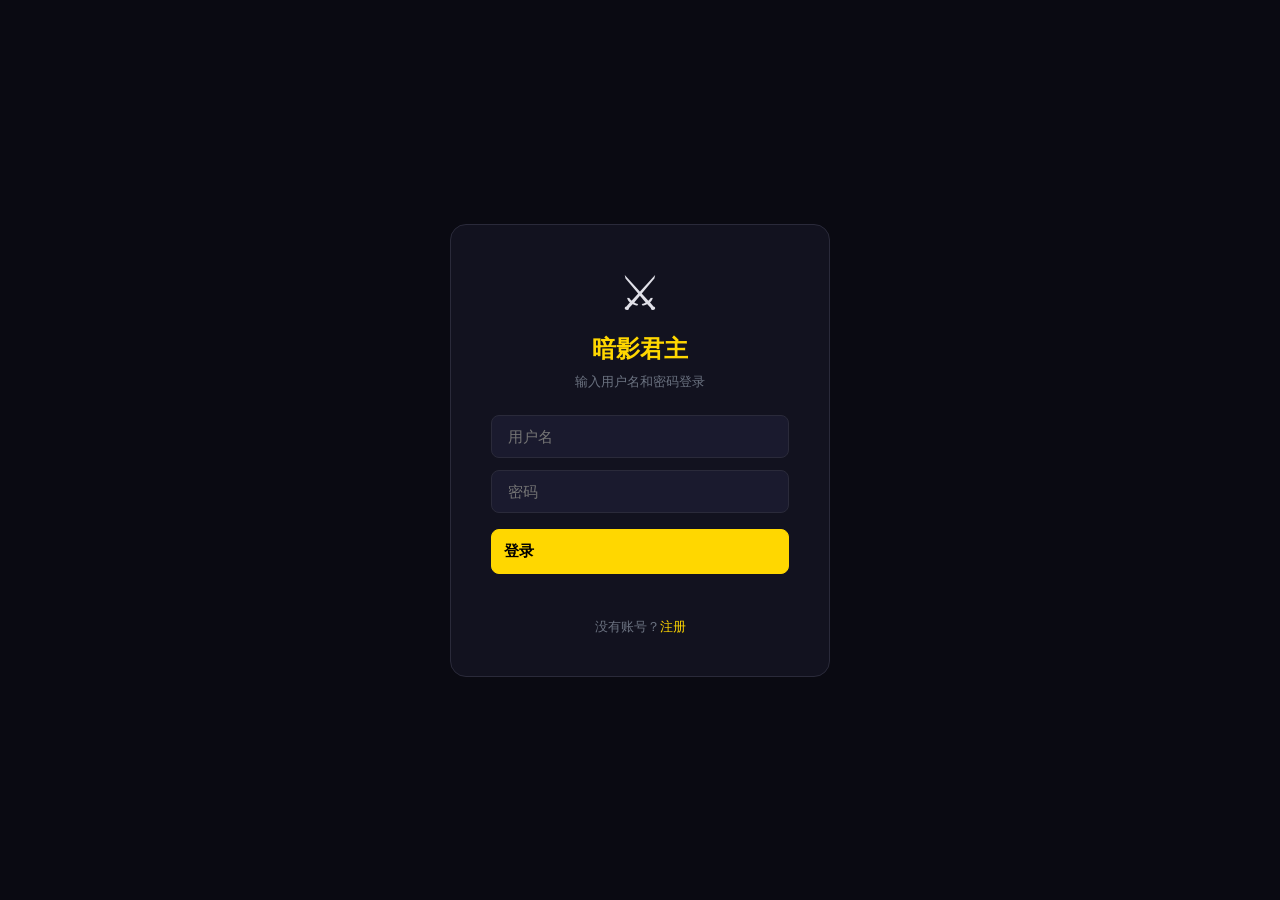
<file: shadow-cli/www/index.html>
<!DOCTYPE html>
<html lang="zh-CN">
<head>
<meta charset="UTF-8">
<meta name="viewport" content="width=device-width, initial-scale=1.0">
<title>Shadow CLI - 暗影君主</title>
<link rel="stylesheet" href="css/base.css?v=1778343276">
<link rel="stylesheet" href="css/layout.css?v=1778343276">
<link rel="stylesheet" href="css/components.css?v=1778343276">
<link rel="stylesheet" href="css/tabs.css?v=1778343276">
</head>
<body>
<!-- Auth overlay (shown when not logged in) -->
<div id="auth-overlay">
  <div class="auth-box" id="auth-login">
    <div class="auth-icon">⚔️</div>
    <h2>暗影君主</h2>
    <p>输入用户名和密码登录</p>
    <input type="text" id="login-user" placeholder="用户名" autocomplete="username">
    <input type="password" id="login-pass" placeholder="密码" autocomplete="current-password">
    <button class="btn btn-primary" onclick="doLogin()">登录</button>
    <div class="auth-error" id="login-error"></div>
    <div class="switch">没有账号？<a onclick="showRegister()">注册</a></div>
  </div>
  <div class="auth-box" id="auth-register" style="display:none">
    <div class="auth-icon">⚔️</div>
    <h2>注册账号</h2>
    <p>创建新角色开始冒险</p>
    <input type="text" id="reg-user" placeholder="用户名">
    <input type="text" id="reg-name" placeholder="显示名称 (可选)">
    <input type="password" id="reg-pass" placeholder="密码 (至少4位)">
    <input type="password" id="reg-pass2" placeholder="确认密码">
    <button class="btn btn-primary" onclick="doRegister()">创建角色</button>
    <div class="auth-error" id="reg-error"></div>
    <div class="switch">已有账号？<a onclick="showLogin()">登录</a></div>
  </div>
</div>

<!-- Onboarding overlay (shown after registration) -->
<div id="onboard-overlay">
  <div class="onboard-box">
    <div class="onboard-steps">
      <div class="onboard-step active" id="os-1"></div>
      <div class="onboard-step" id="os-2"></div>
      <div class="onboard-step" id="os-3"></div>
    </div>

    <!-- Step 1: Choose presets or custom -->
    <div id="ob-step1">
      <div class="auth-icon" style="font-size:48px;margin-bottom:12px">⚔️</div>
      <h2>选择你的技能</h2>
      <p>选择预设套餐，或自定义你想提升的技能</p>
      <div class="preset-grid" id="preset-grid"></div>
      <div class="onboard-divider">或者自定义</div>
      <div class="onboard-input-row">
        <input type="text" id="ob-skill-input" placeholder="输入你想提升的技能，如：背英语单词、跑步...">
        <button class="btn btn-primary" onclick="obAddSkill()">添加</button>
      </div>
      <div class="skill-tags" id="ob-skill-tags"></div>
    </div>

    <!-- Step 2: Review & edit configs -->
    <div id="ob-step2" style="display:none">
      <h2>确认配置</h2>
      <p>检查并修改你的技能参数</p>
      <div id="ob-config-loading" class="onboard-loading">⏳ 正在生成技能配置...</div>
      <div class="config-list" id="ob-config-list"></div>
    </div>

    <!-- Step 3: Complete -->
    <div id="ob-step3" style="display:none">
      <div class="auth-icon" style="font-size:48px;margin-bottom:12px">🎉</div>
      <h2>配置完成！</h2>
      <p id="ob-complete-msg"></p>
      <button class="btn btn-primary" onclick="obFinish()" style="width:200px;margin:16px auto">开始冒险</button>
    </div>

    <div class="onboard-footer">
      <button class="btn btn-secondary" id="ob-prev" onclick="obPrev()" style="display:none">上一步</button>
      <button class="btn btn-primary" id="ob-next" onclick="obNext()">下一步</button>
      <button class="btn btn-sm text-dim" onclick="obSkip()" style="margin-left:auto">稍后再配置 ✕</button>
    </div>
  </div>
</div>

<div class="app">
  <!-- Header -->
  <div class="header">
    <div class="logo">Shadow CLI <span id="header-ver"></span></div>
    <div class="right">
      <span id="header-user" class="text-dim" style="font-size:12px"></span>
      <span class="gold-icon">金币: <b id="header-gold">0</b></span>
      <span>宝石: <b id="header-gems">0</b></span>
      <span>连击: <b id="header-streak">0</b>天</span>
      <button class="btn btn-sm btn-danger" onclick="doLogout()">退出</button>
    </div>
  </div>

  <!-- Sidebar -->
  <div class="sidebar">
    <div class="logo">⚔️ 暗影君主</div>
    <nav id="nav">
      <a class="active" data-tab="dashboard"><span class="icon">🏠</span> 仪表盘</a>
      <a data-tab="tasks"><span class="icon">📋</span> 每日任务</a>
      <a data-tab="actions"><span class="icon">⚡</span> 快捷操作</a>
      <a data-tab="achievements"><span class="icon">🏆</span> 成就</a>
      <a data-tab="shop"><span class="icon">🏪</span> 商店</a>
      <a data-tab="army"><span class="icon">⚔️</span> 士兵</a>
      <a data-tab="dungeons"><span class="icon">🏰</span> 副本</a>
      <a data-tab="bosses"><span class="icon">💀</span> Boss</a>
      <a data-tab="integrations"><span class="icon">🔗</span> 集成</a>
      <a data-tab="guild"><span class="icon">🏰</span> 公会</a>
      <a data-tab="analytics"><span class="icon">📊</span> 数据洞察</a>
      <a data-tab="manual"><span class="icon">📜</span> 手册</a>
    </nav>
  </div>

  <!-- Main content -->
  <div class="main">

    <!-- Dashboard -->
    <div class="tab-content active" id="tab-dashboard">
      <div class="section-title"><span class="emoji">⚔️</span> 角色状态</div>
      <!-- Core Loop Visualizer -->
      <div class="core-loop" id="core-loop"></div>
      <div class="grid-4" id="dash-stats"></div>
      <div class="card mt-16" id="dash-bars"></div>
      <div class="grid-2 mt-16" id="dash-stats-row"></div>
    </div>

    <!-- Tasks -->
    <div class="tab-content" id="tab-tasks">
      <div class="section-title"><span class="emoji">📋</span> 每日任务 <span id="task-date" class="text-dim" style="font-size:14px;margin-left:12px"></span></div>
      <div class="card" id="task-list"></div>
      <div class="btn-group" id="task-actions"></div>
    </div>

    <!-- Actions -->
    <div class="tab-content" id="tab-actions">
      <div class="section-title"><span class="emoji">⚡</span> 快捷操作</div>

      <!-- Dynamic Skill Quick Action Buttons -->
      <div id="skill-quick-grid" class="skill-grid"></div>

      <!-- Record Input Panel (shown after clicking a skill button) -->
      <div class="record-panel" id="record-panel">
        <div class="rp-header">
          <span class="rp-icon" id="rp-icon">🎸</span>
          <div>
            <div class="rp-name" id="rp-name">吉他</div>
            <div class="rp-unit" id="rp-unit">单位: 分钟</div>
            <div class="rp-exp-info" id="rp-exp-info">每次 +2 EXP | 每日上限 120 EXP</div>
          </div>
        </div>
        <div class="rp-input-row">
          <input type="number" id="rp-qty" value="30" min="1" placeholder="数量">
          <span class="unit-label" id="rp-unit-label">分钟</span>
          <button class="btn btn-primary" onclick="doRecordFromPanel()">记录</button>
          <button class="btn" onclick="closeRecordPanel()">取消</button>
        </div>
        <div class="rp-quick-btns">
          <button class="btn" onclick="setRpQty(1)">+1</button>
          <button class="btn" onclick="setRpQty(5)">+5</button>
          <button class="btn" onclick="setRpQty(10)">+10</button>
          <button class="btn" onclick="setRpQty(30)">+30</button>
          <button class="btn" onclick="setRpQty(60)">+60</button>
        </div>
        <div class="rp-result" id="rp-result"></div>
      </div>

      <!-- Fallback: no skills configured -->
      <div id="empty-skills-msg" style="display:none">
        <div class="empty-skills">
          <div class="es-icon">📋</div>
          <div class="es-title">尚未配置技能</div>
          <div class="es-desc">配置技能后，这里会显示你的专属快捷操作按钮<br>你可以前往新手引导或集成设置中添加技能</div>
          <button class="btn btn-primary" onclick="showOnboard(true);showOnboardStep(1)">开始配置</button>
        </div>
      </div>

      <!-- Legacy Record Form (fallback with select) -->
      <div class="card" id="legacy-record-card">
        <h3>记录行为</h3>
        <div class="input-row">
          <label>类型</label>
          <select id="rec-type">
            <option value="commit">Commit 代码提交</option>
            <option value="coding">Coding 编码</option>
            <option value="vocabulary">Vocabulary 背单词</option>
            <option value="exercise">Exercise 运动</option>
            <option value="reading">Reading 阅读</option>
          </select>
        </div>
        <div class="input-row">
          <label>数量</label>
          <input type="number" id="rec-qty" value="1" min="1" style="width:80px">
        </div>
        <button class="btn btn-primary" onclick="doRecord()">记录行为</button>
      </div>
      <div class="card">
        <h3>分配属性点</h3>
        <div id="alloc-points-info" class="text-gold mb-8">可用属性点: 加载中...</div>
        <div class="input-row">
          <label>属性</label>
          <select id="alloc-stat">
            <option value="str">力量 STR</option>
            <option value="agi">敏捷 AGI</option>
            <option value="sen">感知 SEN</option>
            <option value="vit">体力 VIT</option>
            <option value="int">智力 INT</option>
          </select>
        </div>
        <div class="input-row">
          <label>数量</label>
          <input type="number" id="alloc-amt" value="1" min="1" style="width:80px">
        </div>
        <button class="btn btn-primary" onclick="doAllocate()">分配</button>
      </div>
      <div class="card">
        <h3>召唤士兵</h3>
        <div class="input-row">
          <label>类型</label>
          <select id="summon-type">
            <option value="">随机召唤</option>
            <option value="explore">🔍 虚空行者</option>
            <option value="plan">🧭 战略家</option>
            <option value="dev">🔨 构造者</option>
            <option value="test">🧪 试炼官</option>
            <option value="debug">🩺 诊断师</option>
            <option value="review">⚖️ 审判者</option>
            <option value="doc">📝 书记官</option>
          </select>
        </div>
        <button class="btn btn-primary" onclick="doSummon()">召唤</button>
        <button class="btn" onclick="doLegion('small')" style="margin-left:8px">小型军团 (3人)</button>
        <button class="btn" onclick="doLegion('medium')">中型军团 (5人)</button>
        <button class="btn" onclick="doLegion('large')">大型远征 (7人)</button>
      </div>
      <div class="card">
        <h3>Git / 文件扫描</h3>
        <button class="btn" onclick="doScanGit()">扫描 Git 提交</button>
        <button class="btn" onclick="doScanFiles()" style="margin-left:8px">扫描文件变更</button>
      </div>
    </div>

    <!-- Achievements -->
    <div class="tab-content" id="tab-achievements">
      <div class="section-title"><span class="emoji">🏆</span> 成就</div>
      <div class="ach-grid" id="ach-list"></div>
    </div>

    <!-- Shop -->
    <div class="tab-content" id="tab-shop">
      <div class="section-title"><span class="emoji">🏪</span> 暗影商店</div>
      <div class="input-row mb-8">
        <label>分类</label>
        <select id="shop-cat" onchange="loadShop()">
          <option value="">全部</option>
          <option value="consumable">消耗品</option>
          <option value="equipment">装备</option>
          <option value="appearance">外观</option>
          <option value="functional">功能</option>
        </select>
      </div>
      <div id="shop-list"></div>
    </div>

    <!-- Army -->
    <div class="tab-content" id="tab-army">
      <div class="section-title"><span class="icon">⚔️</span> 暗影士兵</div>
      <div class="card" id="army-list"></div>
    </div>

    <!-- Dungeons -->
    <div class="tab-content" id="tab-dungeons">
      <div class="section-title"><span class="emoji">🏰</span> 副本</div>
      <div id="dungeon-list"></div>
    </div>

    <!-- Bosses -->
    <div class="tab-content" id="tab-bosses">
      <div class="section-title"><span class="emoji">💀</span> Boss 列表</div>
      <div id="boss-list"></div>
    </div>

    <!-- Integrations -->
    <div class="tab-content" id="tab-integrations">
      <div class="section-title"><span class="emoji">🔗</span> 外部集成</div>
      <div class="card" id="int-status"></div>
      <div class="grid-3 mt-16" id="int-actions"></div>
    </div>

    <!-- Guild -->
    <div class="tab-content" id="tab-guild">
      <div class="section-title"><span class="emoji">🏰</span> 公会系统</div>
      <!-- Guild status -->
      <div id="guild-status"></div>
      <!-- Guild create/join -->
      <div id="guild-join-panel"></div>
      <!-- Guild detail -->
      <div id="guild-detail"></div>
      <!-- Guild rankings -->
      <div id="guild-rankings" class="mt-16"></div>
    </div>

    <!-- Analytics -->
    <div class="tab-content" id="tab-analytics">
      <div class="section-title"><span class="emoji">📊</span> 数据洞察</div>
      <!-- Weekly report -->
      <div class="card" id="analytics-weekly"></div>
      <div class="grid-2 mt-16">
        <!-- Insights -->
        <div class="card" id="analytics-insights"></div>
        <!-- Streak -->
        <div class="card" id="analytics-streak"></div>
      </div>
      <!-- Type breakdown -->
      <div class="card mt-16" id="analytics-breakdown"></div>
      <!-- Smart reminders -->
      <div class="card mt-16" id="analytics-reminders"></div>
    </div>

    <!-- Manual -->
    <div class="tab-content" id="tab-manual">
      <div class="section-title"><span class="emoji">📜</span> 暗影手册</div>

      <div class="manual-section">
        <h3>⚡ 核心循环</h3>
        <p>暗影系统的核心玩法很简单：<b>记录行为 → 获得 EXP → 升级 → 变强</b></p>
        <div class="manual-flow">
          <div class="mf-step" onclick="navToTab('actions')">⚡ 记录行为</div>
          <span class="mf-arrow">→</span>
          <div class="mf-step" onclick="navToTab('dashboard')">⬆️ 获得 EXP</div>
          <span class="mf-arrow">→</span>
          <div class="mf-step" onclick="navToTab('dashboard')">🎉 升级</div>
          <span class="mf-arrow">→</span>
          <div class="mf-step" onclick="navToTab('actions')">📊 分配属性</div>
          <span class="mf-arrow">→</span>
          <div class="mf-step" onclick="navToTab('dungeons')">🏰 挑战副本</div>
        </div>
      </div>

      <div class="manual-section">
        <h3>📊 经验公式</h3>
        <p>升级所需经验值随等级递增：</p>
        <div class="manual-formula">EXPₙ = 100 × 1.5^(n-1)</div>
        <p>每个技能有独立 EXP 计算方式：</p>
        <div class="ms-tip">
          <div class="tip-title">示例</div>
          <p>🎸 吉他：每 1 分钟 = +2 EXP，每日上限 120 EXP，建议目标 30 分钟</p>
        </div>
        <div class="ms-tip">
          <div class="tip-title">连击加成</div>
          <p>连续打卡每天获得额外 EXP 加成：基础 × (1 + 连击天数 × 5%) × (1 + Combo × 10%)</p>
        </div>
      </div>

      <div class="manual-section">
        <h3>⚡ 快捷操作</h3>
        <ul>
          <li>技能按钮网格 — 点击即可快速记录，预填每日目标数量</li>
          <li>快捷数量按钮 — +1 / +5 / +10 / +30 / +60 快速调整</li>
          <li>叙事动画 — 每次记录都有 RPG 风格的沉浸反馈</li>
          <li>升级动画 — 全屏电影级叙事，庆祝突破</li>
        </ul>
        <div class="ms-tip">
          <div class="tip-title">💡 提示</div>
          <p>快捷按钮基于你的技能配置动态生成，不同技能套餐显示不同按钮</p>
        </div>
      </div>

      <div class="manual-section">
        <h3>📋 每日任务</h3>
        <p>每日任务根据你的技能配置自动生成：</p>
        <ul>
          <li>每个技能对应一个日常任务，目标值 = 技能设定的每日目标</li>
          <li>完成所有任务可领取总奖励 EXP + 金币</li>
          <li>每日奖励领取后连击 +1，连续打卡获得更多加成</li>
          <li>随机紧急任务 — 完成可获得更高奖励</li>
        </ul>
      </div>

      <div class="manual-section">
        <h3>⚔️ 士兵与军团</h3>
        <p>消耗 MP 召唤暗影士兵，7 种类型各有特色：</p>
        <ul>
          <li>🔍 虚空行者、🧭 战略家、🔨 构造者、🧪 试炼官、🩺 诊断师、⚖️ 审判者、📝 书记官</li>
          <li>士兵数量增加战力（每个 +5 战力）</li>
          <li>小型(3人) / 中型(5人) / 大型(7人) 军团召唤</li>
        </ul>
      </div>

      <div class="manual-section">
        <h3>🏰 副本与 Boss</h3>
        <ul>
          <li>每日副本 — 24小时内完成，多技能任务组合</li>
          <li>每周副本 — LV.10+ 解锁，高难度高奖励</li>
          <li>Boss 战 — LV.10+ 解锁，基于你的技能生成</li>
        </ul>
      </div>

      <div class="manual-section">
        <h3>🏪 商店系统</h3>
        <p>完成任务和成就获得金币，可用于购买：</p>
        <ul>
          <li>🧪 消耗品 — 体力药水(恢复HP)、经验书(直接+EXP)、双倍经验符</li>
          <li>⚔️ 装备 — 提升属性和战力</li>
          <li>👑 外观 — 称号后缀、特效</li>
          <li>⚙️ 功能 — 解锁新能力</li>
        </ul>
      </div>

      <div class="manual-section">
        <h3>🔗 数据集成</h3>
        <p>连接外部数据源自动获得 EXP：</p>
        <ul>
          <li>🏃 健康数据 — 步数/运动/睡眠 → EXP</li>
          <li>📖 阅读数据 — 时长/页数/书名 → EXP</li>
          <li>🌐 浏览器活动 — 学习时长 → EXP</li>
        </ul>
      </div>

      <div class="manual-section">
        <h3>🏰 公会系统</h3>
        <p>与其他玩家组队协作：</p>
        <ul>
          <li>创建或加入公会（最多 20 人）</li>
          <li>公会任务 — 全员贡献 EXP 共同完成</li>
          <li>Boss 战 — 集体攻击，按伤害分配奖励</li>
          <li>排行榜 — 按公会贡献度排名</li>
        </ul>
      </div>

      <div class="manual-section">
        <h3>📊 数据洞察</h3>
        <p>查看你的成长数据：</p>
        <ul>
          <li>周报/月报 — 每日趋势、缺勤天数、平均 EXP</li>
          <li>数据洞察 — AI 个性化建议</li>
          <li>连击历史 — 最佳连续天数、完成率</li>
          <li>活动分布 — 各技能 EXP 占比</li>
        </ul>
      </div>

      <div class="manual-section">
        <h3>🎯 快速入门检查清单</h3>
        <div class="ms-tip">
          <div class="tip-title">第一天</div>
          <p>□ 完成技能配置 → □ 记录第一个行为 → □ 完成每日任务 → □ 领取奖励</p>
        </div>
        <div class="ms-tip">
          <div class="tip-title">第一周</div>
          <p>□ 连续打卡 7 天 → □ 召唤第一个士兵 → □ 进入第一个副本 → □ 分配所有属性点 → □ 购买一件商店物品</p>
        </div>
        <div class="ms-tip">
          <div class="tip-title">第一月</div>
          <p>□ 达到 LV.10 → □ 击败 Boss → □ 创建/加入公会 → □ 获得 10 个成就 → □ 解锁所有副本</p>
        </div>
      </div>
    </div>

  </div>
</div>

<div id="toast-container"></div>
<div id="event-feed"></div>
<div id="narrative-overlay" class="hidden-nar" onclick="hideNarration()">
  <div id="narrative-title"></div>
  <div id="narrative-body"></div>
  <div id="narrative-sub"></div>
</div>

<!-- Tutorial Guide Overlay -->
<div id="guide-overlay">
  <div class="guide-card">
    <button class="g-skip" onclick="skipGuide()">跳过 ✕</button>
    <div class="g-step-dots" id="guide-dots"></div>
    <div class="g-icon" id="guide-icon">⚔️</div>
    <div class="g-title" id="guide-title">欢迎来到暗影世界</div>
    <div class="g-text" id="guide-text">这里是你成长的战场，每次练习都会让你更强大。</div>
    <div class="g-actions">
      <button class="btn btn-primary" onclick="guideNext()">下一步</button>
    </div>
  </div>
</div>
<div class="guide-target" id="guide-target" style="display:none"></div>
<div class="guide-tooltip" id="guide-tooltip" style="display:none">
  <div class="gt-title" id="gt-title"></div>
  <div id="gt-text"></div>
</div>

<script src="js/api.js?v=1778343276"></script>
<script src="js/events.js?v=1778343276"></script>
<script src="js/guide.js?v=1778343276"></script>
<script src="js/app.js?v=1778343276"></script>
</body>
</html>
</file>
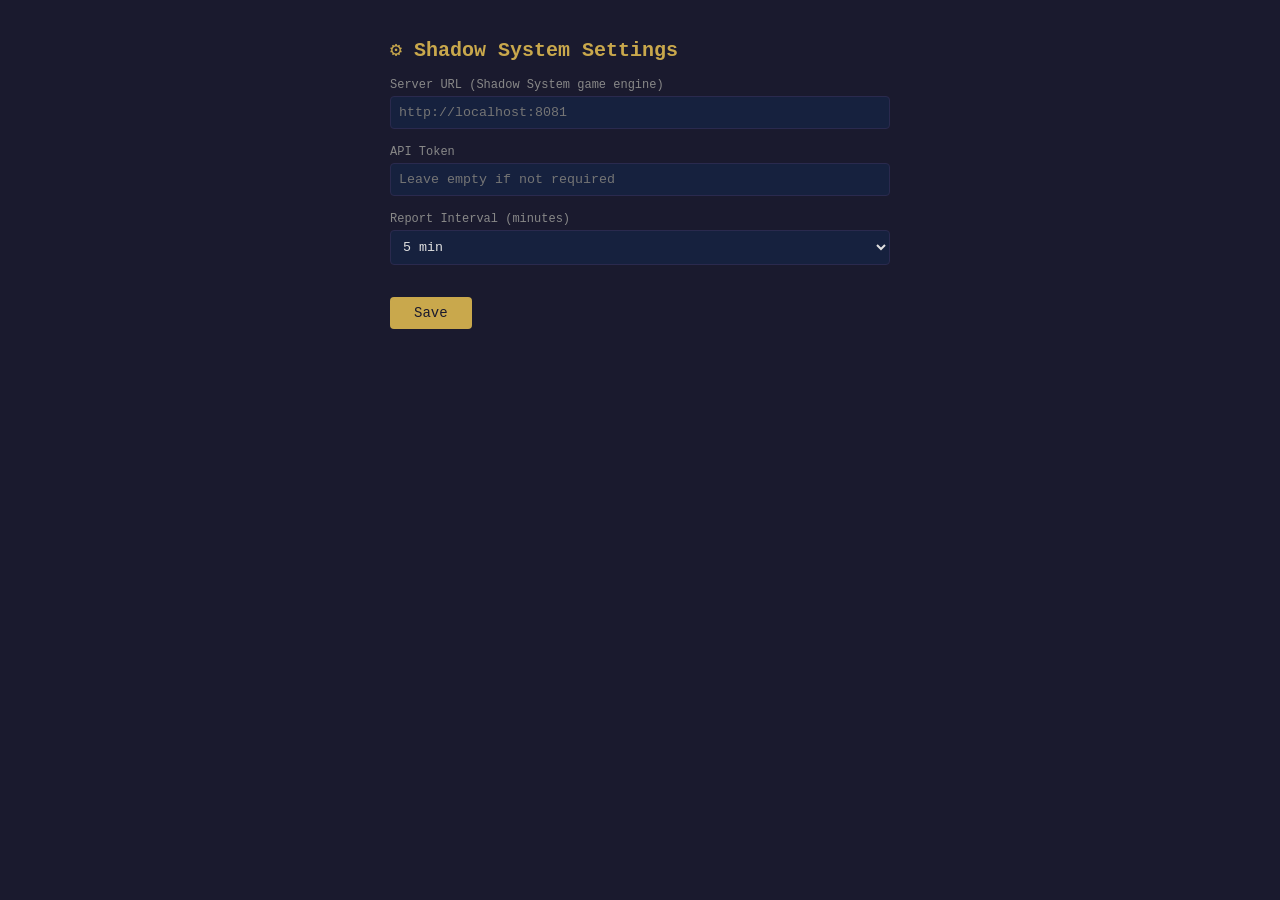
<file: browser-extension/options.html>
<!DOCTYPE html>
<html lang="zh-CN">
<head>
  <meta charset="UTF-8">
  <title>Shadow System — Settings</title>
  <style>
    body { font-family: 'Courier New', monospace; background: #1a1a2e; color: #e0e0e0;
           padding: 24px; max-width: 500px; margin: 0 auto; }
    h1 { color: #c9a84c; font-size: 20px; }
    .field { margin: 16px 0; }
    label { display: block; font-size: 12px; color: #888; margin-bottom: 4px; }
    input, select { width: 100%; padding: 8px; background: #16213e; border: 1px solid #2a2a4e;
                    color: #e0e0e0; border-radius: 4px; font-family: inherit; box-sizing: border-box; }
    button { background: #c9a84c; color: #1a1a2e; border: none; padding: 8px 24px;
             border-radius: 4px; cursor: pointer; font-family: inherit; font-size: 14px;
             margin-top: 16px; }
    button:hover { background: #dbb84c; }
    #status { margin-top: 12px; font-size: 12px; color: #4caf50; }
  </style>
</head>
<body>
  <h1>⚙ Shadow System Settings</h1>

  <div class="field">
    <label>Server URL (Shadow System game engine)</label>
    <input type="url" id="serverUrl" placeholder="http://localhost:8081" />
  </div>

  <div class="field">
    <label>API Token</label>
    <input type="password" id="apiToken" placeholder="Leave empty if not required" />
  </div>

  <div class="field">
    <label>Report Interval (minutes)</label>
    <select id="interval">
      <option value="1">1 min</option>
      <option value="5" selected>5 min</option>
      <option value="10">10 min</option>
      <option value="15">15 min</option>
      <option value="30">30 min</option>
    </select>
  </div>

  <button id="save">Save</button>
  <div id="status"></div>

  <script src="options.js"></script>
</body>
</html>
</file>
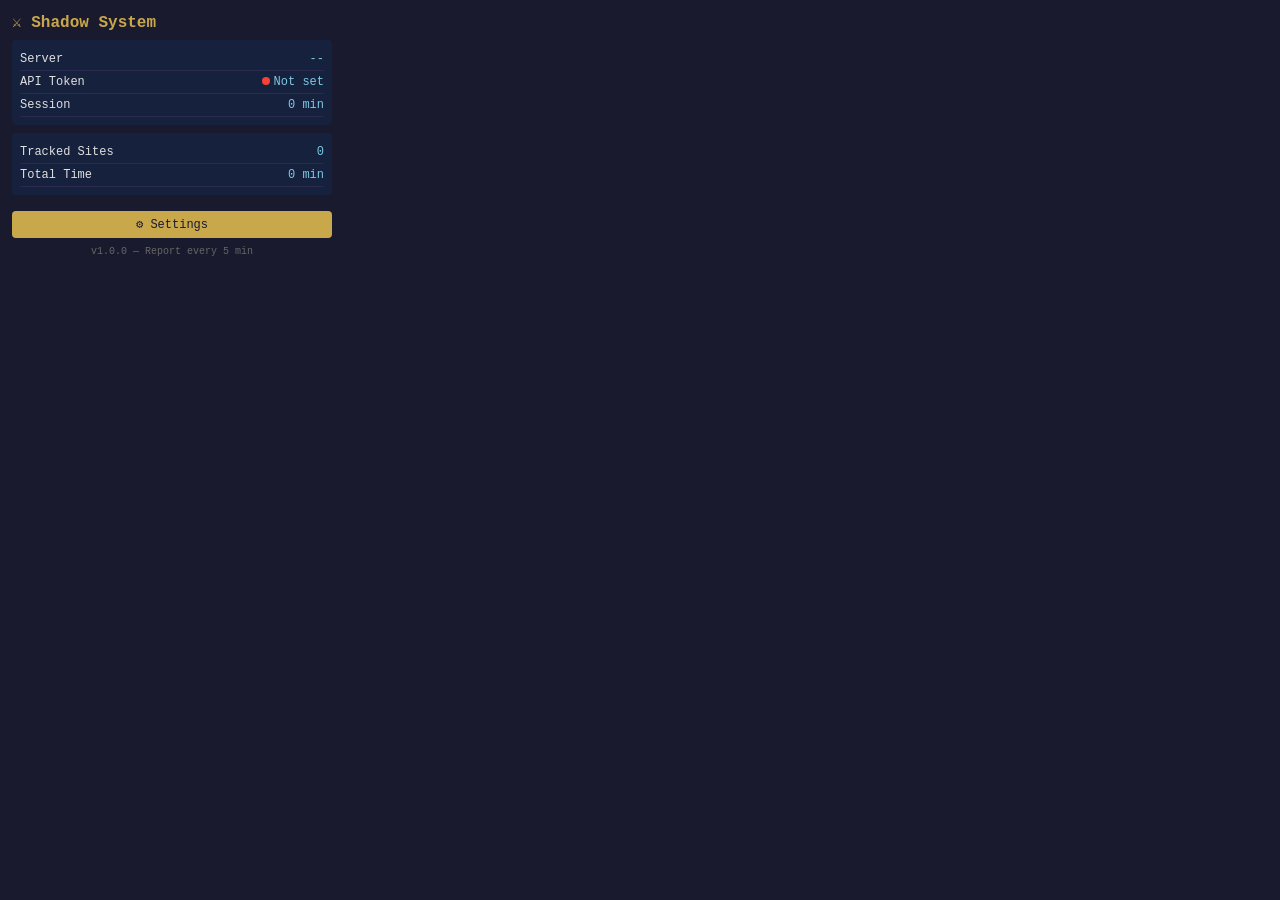
<file: browser-extension/popup.html>
<!DOCTYPE html>
<html lang="zh-CN">
<head>
  <meta charset="UTF-8">
  <title>Shadow System</title>
  <style>
    body { width: 320px; padding: 12px; font-family: 'Courier New', monospace;
           background: #1a1a2e; color: #e0e0e0; margin: 0; }
    h2 { margin: 0 0 8px; font-size: 16px; color: #c9a84c; }
    .stat { display: flex; justify-content: space-between; padding: 4px 0;
            border-bottom: 1px solid #2a2a4e; font-size: 12px; }
    .stat .val { color: #7ec8e3; }
    .section { margin: 8px 0; padding: 8px; background: #16213e; border-radius: 4px; }
    .site-item { font-size: 11px; padding: 2px 0; }
    .site-item .cat { color: #c9a84c; }
    .footer { margin-top: 8px; font-size: 10px; color: #666; text-align: center; }
    .status-dot { display: inline-block; width: 8px; height: 8px; border-radius: 50%;
                  margin-right: 4px; }
    .status-dot.on { background: #4caf50; }
    .status-dot.off { background: #f44336; }
    button { background: #c9a84c; color: #1a1a2e; border: none; padding: 6px 16px;
             border-radius: 4px; cursor: pointer; font-family: inherit; font-size: 12px;
             margin-top: 8px; width: 100%; }
    button:hover { background: #dbb84c; }
  </style>
</head>
<body>
  <h2>⚔ Shadow System</h2>

  <div class="section">
    <div class="stat">
      <span>Server</span>
      <span class="val" id="serverUrl">--</span>
    </div>
    <div class="stat">
      <span>API Token</span>
      <span class="val" id="tokenStatus"><span class="status-dot off"></span>Not set</span>
    </div>
    <div class="stat">
      <span>Session</span>
      <span class="val" id="sessionMinutes">0 min</span>
    </div>
  </div>

  <div class="section">
    <div class="stat">
      <span>Tracked Sites</span>
      <span class="val" id="siteCount">0</span>
    </div>
    <div class="stat">
      <span>Total Time</span>
      <span class="val" id="totalMinutes">0 min</span>
    </div>
    <div id="siteList"></div>
  </div>

  <button id="openOptions">⚙ Settings</button>
  <div class="footer">v1.0.0 — Report every <span id="intervalDisplay">5</span> min</div>

  <script src="popup.js"></script>
</body>
</html>
</file>
<file: shadow-cli/www/css/base.css>
/* ── Reset & Base ────────────────────────────────────────── */
*{margin:0;padding:0;box-sizing:border-box}
:root{
  --bg:#0a0a12;--card:#12121f;--border:#2a2a3a;
  --gold:#ffd700;--red:#ff4757;--blue:#3742fa;--green:#2ed573;
  --purple:#a855f7;--cyan:#06b6d4;--orange:#ff8c00;
  --text:#e0e0e8;--dim:#6b7280;
}
body{background:var(--bg);color:var(--text);font-family:'Segoe UI',system-ui,sans-serif;min-height:100vh}
h1,h2,h3{font-weight:600}

/* ── Section title ──────────────────────────────────────── */
.section-title{font-size:20px;font-weight:700;margin-bottom:20px;display:flex;align-items:center;gap:8px}
.section-title .emoji{font-size:24px}

/* ── Misc helpers ───────────────────────────────────────── */
.loading{text-align:center;padding:40px;color:var(--dim)}
.empty{text-align:center;padding:20px;color:var(--dim);font-size:13px}
.mt-12{margin-top:12px}
.mt-16{margin-top:16px}
.mb-8{margin-bottom:8px}
.text-gold{color:var(--gold)}
.text-green{color:var(--green)}
.text-red{color:var(--red)}
.text-blue{color:var(--blue)}
.text-dim{color:var(--dim)}
</file>
<file: shadow-cli/www/css/layout.css>
/* ── Layout ─────────────────────────────────────────────── */
.app{display:grid;grid-template-columns:220px 1fr;grid-template-rows:56px 1fr;min-height:100vh}
@media(max-width:768px){
  .app{display:flex;flex-direction:column;height:100vh;overflow:hidden}
  .header{flex:0 0 56px}
  .sidebar{flex:0 0 auto;display:flex;overflow-x:auto;border-bottom:1px solid var(--border);border-right:none;padding:0}
  .sidebar .logo{display:none}
  .sidebar nav{flex:1;display:flex;align-items:center;padding:4px 0}
  .sidebar nav a{display:flex;align-items:center;gap:4px;padding:6px 10px;color:var(--dim);text-decoration:none;font-size:12px;white-space:nowrap;border-left:none;border-bottom:2px solid transparent;transition:all .15s}
  .sidebar nav a.active{color:var(--gold);border-bottom-color:var(--gold)}
  .sidebar nav a .icon{font-size:14px;width:auto;text-align:center}
  .main{flex:1 1 0;overflow-y:auto;padding:16px 16px 64px}
}

/* ── Header ─────────────────────────────────────────────── */
.header{grid-column:1/-1;background:var(--card);border-bottom:1px solid var(--border);display:flex;align-items:center;padding:0 20px;gap:12px;z-index:10}
.header .logo{font-size:18px;font-weight:700;color:var(--gold)}
.header .logo span{color:var(--dim);font-size:12px;margin-left:6px}
.header .right{margin-left:auto;display:flex;align-items:center;gap:16px;font-size:13px}
.header .gold-icon{color:var(--gold)}

/* ── Sidebar ────────────────────────────────────────────── */
.sidebar{background:var(--card);border-right:1px solid var(--border);padding:16px 0;overflow-y:auto}
.sidebar .logo{padding:0 16px 16px;font-size:16px;font-weight:700;color:var(--gold);border-bottom:1px solid var(--border);margin-bottom:8px}
.sidebar nav a{display:flex;align-items:center;gap:10px;padding:10px 16px;color:var(--dim);text-decoration:none;font-size:14px;transition:all .15s;border-left:3px solid transparent;cursor:pointer}
.sidebar nav a:hover{background:rgba(255,215,0,.05);color:var(--text)}
.sidebar nav a.active{color:var(--gold);border-left-color:var(--gold);background:rgba(255,215,0,.08)}
.sidebar nav a .icon{width:20px;text-align:center}

/* ── Main ───────────────────────────────────────────────── */
.main{padding:24px;overflow-y:auto}
.tab-content{display:none}
.tab-content.active{display:block}

/* ── Grid helpers ───────────────────────────────────────── */
.grid-2{display:grid;grid-template-columns:1fr 1fr;gap:16px}
.grid-3{display:grid;grid-template-columns:1fr 1fr 1fr;gap:16px}
.grid-4{display:grid;grid-template-columns:repeat(4,1fr);gap:12px}
@media(max-width:768px){.grid-2,.grid-3,.grid-4{grid-template-columns:1fr}}

/* ── Small phones (<480px) ─────────────────────────────── */
@media(max-width:480px){
  .header{padding:0 12px;gap:8px}
  .header .logo{font-size:15px}
  .header .logo span{display:none}
  .header .right{gap:8px;font-size:12px}
  .header .right #header-user{display:none}
  .main{padding:12px 12px 56px}
  .card{padding:14px;border-radius:10px}
  .stat-big .value{font-size:22px}
  .toast{max-width:90vw;font-size:12px}
  .auth-box{padding:28px 20px}
  .onboard-box{padding:24px 16px}
  .preset-grid{grid-template-columns:1fr}
}

/* ── Stat bar ───────────────────────────────────────────── */
.stat-row{display:flex;align-items:center;gap:12px;padding:8px 0;border-bottom:1px solid rgba(255,255,255,.05)}
.stat-row:last-child{border-bottom:none}
.stat-row .stat-label{width:80px;font-size:13px;color:var(--dim)}
.stat-row .stat-value{font-size:18px;font-weight:700;color:var(--gold)}
.stat-row .stat-bar{flex:1}
.stat-row .alloc-btns{display:flex;gap:4px}

/* ── Stat big ───────────────────────────────────────────── */
.stat-big{text-align:center;padding:16px}
.stat-big .value{font-size:28px;font-weight:700;color:var(--gold)}
.stat-big .label{font-size:12px;color:var(--dim);margin-top:4px}
</file>
<file: shadow-cli/www/css/components.css>
/* ── Cards ──────────────────────────────────────────────── */
.card{background:var(--card);border:1px solid var(--border);border-radius:12px;padding:20px;margin-bottom:16px}
.card-title{font-size:14px;color:var(--dim);margin-bottom:12px;text-transform:uppercase;letter-spacing:1px}
.card h3{font-size:16px;margin-bottom:12px}

/* ── Stat bars ──────────────────────────────────────────── */
.bar-wrap{background:#1a1a2e;border-radius:6px;height:20px;overflow:hidden;position:relative}
.bar-fill{height:100%;border-radius:6px;transition:width .5s ease;display:flex;align-items:center;justify-content:center;font-size:11px;font-weight:700;color:#fff}
.bar-fill.hp{background:linear-gradient(90deg,#ff4757,#ff6b81)}
.bar-fill.mp{background:linear-gradient(90deg,#3742fa,#5f6aff)}
.bar-fill.exp{background:linear-gradient(90deg,#ffd700,#ffaa00)}
.bar-fill.gold-bar{background:linear-gradient(90deg,#ff8c00,#ffa500)}

/* ── Buttons ────────────────────────────────────────────── */
.btn{display:inline-flex;align-items:center;gap:6px;padding:8px 16px;border:1px solid var(--border);border-radius:8px;background:var(--card);color:var(--text);font-size:13px;cursor:pointer;transition:all .15s}
.btn:hover{border-color:var(--gold);color:var(--gold);box-shadow:0 0 12px rgba(255,215,0,.15)}
.btn:active{transform:scale(.97)}
.btn-primary{background:var(--gold);color:#000;border-color:var(--gold);font-weight:600}
.btn-primary:hover{background:#ffec44;box-shadow:0 0 16px rgba(255,215,0,.3)}
.btn-sm{padding:5px 10px;font-size:12px}
.btn-danger{border-color:var(--red);color:var(--red)}
.btn-danger:hover{background:rgba(255,71,87,.1)}
.btn-group{display:flex;flex-wrap:wrap;gap:8px;margin-top:12px}

/* ── Form inputs ────────────────────────────────────────── */
.input-row{display:flex;gap:8px;align-items:center;flex-wrap:wrap;margin-bottom:8px}
.input-row label{font-size:13px;color:var(--dim);min-width:60px}
.input-row input,.input-row select{background:#1a1a2e;border:1px solid var(--border);border-radius:6px;padding:6px 12px;color:var(--text);font-size:13px;outline:none}
.input-row input:focus,.input-row select:focus{border-color:var(--gold)}

/* ── Toast notifications ────────────────────────────────── */
#toast-container{position:fixed;top:70px;right:20px;z-index:1000;display:flex;flex-direction:column;gap:8px}
.toast{padding:12px 20px;border-radius:8px;font-size:13px;animation:slideIn .3s ease;max-width:360px}
.toast.success{background:rgba(46,213,115,.15);border:1px solid var(--green);color:var(--green)}
.toast.error{background:rgba(255,71,87,.15);border:1px solid var(--red);color:var(--red)}
.toast.info{background:rgba(55,66,250,.15);border:1px solid var(--blue);color:var(--blue)}
.toast.levelup{background:rgba(255,215,0,.15);border:1px solid var(--gold);color:var(--gold);font-weight:600}
@keyframes slideIn{from{transform:translateX(100px);opacity:0}to{transform:translateX(0);opacity:1}}

/* ── Event feed ─────────────────────────────────────────── */
#event-feed{position:fixed;bottom:0;right:0;width:360px;max-height:300px;overflow-y:auto;background:rgba(10,10,18,.95);border-top:1px solid var(--border);border-left:1px solid var(--border);border-radius:12px 0 0 0;padding:12px;font-size:12px;z-index:50;display:none}
#event-feed.visible{display:block}
#event-feed .evt{padding:6px 0;border-bottom:1px solid rgba(255,255,255,.05)}
#event-feed .evt:last-child{border-bottom:none}
#event-feed .evt-type{color:var(--purple);font-weight:600;margin-right:6px}
#event-feed .evt-data{color:var(--text)}
@media(max-width:768px){#event-feed{width:100%;border-radius:0}}

/* ── Narrative overlay (cinematic full-screen story) ───── */
#narrative-overlay{position:fixed;inset:0;background:rgba(10,10,18,0.96);z-index:9200;display:none;align-items:center;justify-content:center;flex-direction:column;text-align:center;padding:32px;cursor:pointer}
#narrative-overlay.show{display:flex;animation:fadeIn .4s ease}
#narrative-overlay.fade-out{animation:fadeOut .6s ease forwards}
#narrative-overlay.hidden-nar{display:none!important}
#narrative-title{font-size:clamp(24px,5vw,36px);font-weight:700;color:var(--gold);margin-bottom:16px;opacity:0;max-width:800px;line-height:1.4}
#narrative-body{font-size:clamp(14px,3vw,18px);color:var(--text);max-width:640px;line-height:1.8;opacity:0;margin-bottom:8px}
#narrative-sub{font-size:13px;color:var(--dim);opacity:0}
@keyframes fadeIn{from{opacity:0}to{opacity:1}}
@keyframes fadeOut{from{opacity:1}to{opacity:0}}
@keyframes titleReveal{from{opacity:0;transform:translateY(-24px) scale(.95)}to{opacity:1;transform:translateY(0) scale(1)}}
@keyframes bodyReveal{from{opacity:0;filter:blur(4px)}to{opacity:1;filter:blur(0)}}
@keyframes subReveal{from{opacity:0}to{opacity:1}}
.narrate-title-anim{animation:titleReveal .5s ease .3s both}
.narrate-body-anim{animation:bodyReveal .6s ease .9s both}
.narrate-sub-anim{animation:subReveal .4s ease 1.3s both}

/* ── Core Loop Visualizer ───────────────────────────────── */
.core-loop{background:var(--card);border:1px solid var(--border);border-radius:12px;padding:16px 20px;margin-bottom:16px}
.core-loop .cl-title{font-size:13px;color:var(--dim);margin-bottom:12px;font-weight:600;display:flex;align-items:center;gap:8px}
.core-loop .cl-title .cl-icon{font-size:16px}
.core-loop .cl-steps{display:flex;align-items:center;gap:0;flex-wrap:wrap;justify-content:center}
.core-loop .cl-step{display:flex;flex-direction:column;align-items:center;gap:4px;padding:10px 14px;border-radius:10px;cursor:pointer;transition:all .2s;min-width:100px;position:relative}
.core-loop .cl-step:hover{background:rgba(255,215,0,.05)}
.core-loop .cl-step.recommended{background:rgba(255,215,0,.08);border:1px solid rgba(255,215,0,.3);box-shadow:0 0 12px rgba(255,215,0,.1)}
.core-loop .cl-step.completed{opacity:.7}
.core-loop .cl-step .cl-icon{font-size:24px}
.core-loop .cl-step .cl-label{font-size:11px;color:var(--text);text-align:center;font-weight:600}
.core-loop .cl-step .cl-hint{font-size:10px;color:var(--dim);text-align:center;margin-top:2px}
.core-loop .cl-step.completed .cl-label{color:var(--green)}
.core-loop .cl-step .cl-check{position:absolute;top:4px;right:6px;font-size:14px;color:var(--green)}
.core-loop .cl-step.recommended .cl-rec-badge{position:absolute;top:4px;left:6px;font-size:9px;color:var(--gold);background:rgba(255,215,0,.1);padding:1px 5px;border-radius:3px}
.core-loop .cl-arrow{color:var(--border);font-size:18px;padding:0 4px;flex-shrink:0}

/* ── Quick action buttons ────────────────────────────────── */
.skill-grid{display:grid;grid-template-columns:repeat(auto-fill,minmax(180px,1fr));gap:12px;margin-bottom:20px}
.skill-btn{background:#1a1a2e;border:1px solid var(--border);border-radius:12px;padding:16px;cursor:pointer;transition:all .15s;text-align:center;display:flex;flex-direction:column;align-items:center;gap:6px}
.skill-btn:hover{border-color:var(--gold);background:rgba(255,215,0,.05);transform:translateY(-2px);box-shadow:0 4px 16px rgba(255,215,0,.1)}
.skill-btn:active{transform:scale(.97)}
.skill-btn .sk-icon{font-size:32px}
.skill-btn .sk-name{font-size:14px;font-weight:600;color:var(--text)}
.skill-btn .sk-cat{font-size:11px;color:var(--dim)}
.skill-btn .sk-exp{font-size:12px;color:var(--gold);margin-top:4px}
.skill-btn .sk-target{font-size:11px;color:var(--cyan);margin-top:2px}
.skill-btn.selected{border-color:var(--gold);background:rgba(255,215,0,.1);box-shadow:0 0 20px rgba(255,215,0,.2)}

/* ── Record input panel ─────────────────────────────────── */
.record-panel{background:#1a1a2e;border:1px solid var(--border);border-radius:12px;padding:20px;margin-bottom:16px;display:none}
.record-panel.visible{display:block;animation:fadeSlideIn .3s ease}
@keyframes fadeSlideIn{from{opacity:0;transform:translateY(12px)}to{opacity:1;transform:translateY(0)}}
.record-panel .rp-header{display:flex;align-items:center;gap:12px;margin-bottom:16px}
.record-panel .rp-icon{font-size:36px}
.record-panel .rp-name{font-size:18px;font-weight:700;color:var(--text)}
.record-panel .rp-unit{font-size:13px;color:var(--dim);margin-top:2px}
.record-panel .rp-exp-info{font-size:13px;color:var(--gold);margin-top:4px}
.rp-input-row{display:flex;align-items:center;gap:12px;flex-wrap:wrap}
.rp-input-row input[type="number"]{background:var(--card);border:1px solid var(--border);border-radius:8px;padding:10px 14px;color:var(--text);font-size:16px;width:100px;outline:none}
.rp-input-row input[type="number"]:focus{border-color:var(--gold)}
.rp-input-row .unit-label{font-size:14px;color:var(--dim)}
.rp-quick-btns{display:flex;gap:6px;margin-top:8px}
.rp-quick-btns .btn{font-size:12px;padding:4px 10px}
.rp-result{margin-top:12px;padding:12px;border-radius:8px;font-size:13px;display:none}
.rp-result.show{display:block;animation:fadeSlideIn .3s ease}
.rp-result.success{background:rgba(46,213,115,.1);border:1px solid var(--green);color:var(--green)}
.rp-result.error{background:rgba(255,71,87,.1);border:1px solid var(--red);color:var(--red)}

/* ── Empty skill grid ──────────────────────────────────── */
.empty-skills{background:rgba(55,66,250,.05);border:1px solid rgba(55,66,250,.3);border-radius:12px;padding:24px;text-align:center}
.empty-skills .es-icon{font-size:40px;margin-bottom:8px}
.empty-skills .es-title{font-size:16px;font-weight:600;color:var(--blue);margin-bottom:6px}
.empty-skills .es-desc{font-size:13px;color:var(--dim);margin-bottom:16px}

/* ── Task items ─────────────────────────────────────────── */
.task-item{display:flex;align-items:center;gap:12px;padding:12px 16px;background:rgba(255,255,255,.02);border:1px solid var(--border);border-radius:8px;margin-bottom:8px}
.task-item .check{width:24px;height:24px;border:2px solid var(--border);border-radius:50%;display:flex;align-items:center;justify-content:center;font-size:14px;flex-shrink:0}
.task-item.completed .check{background:var(--green);border-color:var(--green);color:#fff}
.task-item .info{flex:1}
.task-item .info .name{font-size:14px}
.task-item .info .detail{font-size:12px;color:var(--dim)}
.task-item .reward{font-size:12px;color:var(--gold);white-space:nowrap}
.task-item .diff{font-size:10px;padding:2px 6px;border-radius:4px;background:rgba(255,255,255,.08)}

/* ── Achievement grid ───────────────────────────────────── */
.ach-grid{display:grid;grid-template-columns:repeat(auto-fill,minmax(200px,1fr));gap:12px}
.ach-card{padding:16px;border:1px solid var(--border);border-radius:10px;text-align:center;transition:all .2s}
.ach-card.unlocked{border-color:var(--gold);background:rgba(255,215,0,.05)}
.ach-card.locked{opacity:.5;border-color:var(--border)}
.ach-card .icon{font-size:28px;margin-bottom:8px}
.ach-card .name{font-size:14px;font-weight:600}
.ach-card .desc{font-size:11px;color:var(--dim);margin-top:4px}
.ach-card .reward{font-size:11px;color:var(--gold);margin-top:6px}

/* ── Shop items ─────────────────────────────────────────── */
.shop-item{display:flex;align-items:center;gap:12px;padding:12px 16px;background:rgba(255,255,255,.02);border:1px solid var(--border);border-radius:8px;margin-bottom:8px}
.shop-item .s-icon{font-size:24px;width:40px;text-align:center}
.shop-item .s-info{flex:1}
.shop-item .s-info .s-name{font-size:14px;font-weight:600}
.shop-item .s-info .s-desc{font-size:12px;color:var(--dim)}
.shop-item .s-price{font-size:13px;color:var(--gold);white-space:nowrap}
.shop-item .s-req{font-size:10px;color:var(--purple);margin-left:4px}

/* ── Boss card ──────────────────────────────────────────── */
.boss-card{display:flex;align-items:center;gap:16px;padding:16px;background:rgba(255,71,87,.05);border:1px solid rgba(255,71,87,.3);border-radius:10px;margin-bottom:12px}
.boss-card.defeated{opacity:.5;border-color:var(--green)}
.boss-card .b-icon{font-size:32px}
.boss-card .b-info{flex:1}
.boss-card .b-name{font-size:16px;font-weight:700;color:var(--red)}
.boss-card.defeated .b-name{color:var(--green)}
.boss-card .b-desc{font-size:12px;color:var(--dim);margin-top:2px}
.boss-card .b-reward{font-size:12px;color:var(--gold);margin-top:4px}

/* ── Integration panel ──────────────────────────────────── */
.int-row{display:flex;align-items:center;gap:12px;padding:12px 0;border-bottom:1px solid rgba(255,255,255,.05)}
.int-row:last-child{border-bottom:none}
.int-row .int-icon{font-size:20px;width:32px;text-align:center}
.int-row .int-info{flex:1}
.int-row .int-name{font-size:14px;font-weight:600}
.int-row .int-desc{font-size:11px;color:var(--dim)}
.int-row .int-status{font-size:12px;padding:4px 8px;border-radius:4px}
.int-row .int-status.on{background:rgba(46,213,115,.15);color:var(--green)}
.int-row .int-status.off{background:rgba(255,255,255,.05);color:var(--dim)}
</file>
<file: shadow-cli/www/css/tabs.css>
/* ── Guild tab ──────────────────────────────────────────── */
.guild-header{display:flex;align-items:center;gap:16px;margin-bottom:16px;flex-wrap:wrap}
.guild-badge{padding:4px 12px;border-radius:20px;font-size:12px;font-weight:600}
.guild-badge.creatable{background:rgba(55,66,250,.2);color:var(--blue)}
.guild-badge.member{background:rgba(255,215,0,.15);color:var(--gold)}
.guild-badge.leader{background:rgba(255,215,0,.25);color:var(--gold);border:1px solid var(--gold)}
.guild-member{display:flex;align-items:center;gap:10px;padding:10px 14px;background:rgba(255,255,255,.02);border:1px solid var(--border);border-radius:8px;margin-bottom:6px}
.guild-member .role{font-size:11px;padding:2px 6px;border-radius:4px;font-weight:600}
.guild-member .role.leader{background:rgba(255,215,0,.2);color:var(--gold)}
.guild-member .role.officer{background:rgba(168,85,247,.2);color:var(--purple)}
.guild-member .role.member{background:rgba(255,255,255,.05);color:var(--dim)}
.guild-member .m-info{flex:1;font-size:14px}
.guild-member .m-contrib{font-size:12px;color:var(--gold)}
.guild-member .m-actions{display:flex;gap:4px}
.guild-task-bar{background:#1a1a2e;border-radius:6px;height:24px;overflow:hidden;position:relative;margin:8px 0}
.guild-task-fill{height:100%;border-radius:6px;background:linear-gradient(90deg,var(--purple),var(--blue));transition:width .5s;display:flex;align-items:center;justify-content:center;font-size:11px;font-weight:700;color:#fff}
.guild-boss-hp{background:#1a1a2e;border-radius:6px;height:28px;overflow:hidden;position:relative;margin:8px 0}
.guild-boss-fill{height:100%;border-radius:6px;background:linear-gradient(90deg,var(--red),var(--orange));transition:width .5s;display:flex;align-items:center;justify-content:center;font-size:12px;font-weight:700;color:#fff}
.guild-log{font-size:12px;color:var(--dim);padding:6px 0;border-bottom:1px solid rgba(255,255,255,.03)}
.guild-log:last-child{border-bottom:none}
.guild-log .time{color:var(--dim);margin-right:8px}

/* ── Guild list cards ───────────────────────────────────── */
.guild-card{display:flex;align-items:center;gap:14px;padding:14px 18px;background:rgba(255,255,255,.02);border:1px solid var(--border);border-radius:10px;margin-bottom:8px}
.guild-card .g-name{font-size:15px;font-weight:600;flex:1}
.guild-card .g-info{font-size:12px;color:var(--dim)}
.guild-card .g-rank{font-size:11px;padding:3px 8px;border-radius:4px;background:rgba(255,215,0,.1);color:var(--gold)}

/* ── Auth overlay ───────────────────────────────────────── */
#auth-overlay{position:fixed;inset:0;background:var(--bg);z-index:9999;display:flex;align-items:center;justify-content:center}
#auth-overlay.hidden{display:none}
.auth-box{background:var(--card);border:1px solid var(--border);border-radius:16px;padding:40px;width:380px;max-width:90vw;text-align:center}
.auth-box h2{font-size:24px;color:var(--gold);margin-bottom:8px}
.auth-box p{font-size:13px;color:var(--dim);margin-bottom:24px}
.auth-box input{width:100%;background:#1a1a2e;border:1px solid var(--border);border-radius:8px;padding:12px 16px;color:var(--text);font-size:15px;outline:none;margin-bottom:12px}
.auth-box input:focus{border-color:var(--gold)}
.auth-box .btn-primary{width:100%;padding:12px;font-size:15px;margin-top:4px}
.auth-box .switch{font-size:13px;color:var(--dim);margin-top:16px}
.auth-box .switch a{color:var(--gold);cursor:pointer;text-decoration:none}
.auth-box .auth-error{color:var(--red);font-size:13px;margin-top:8px;min-height:20px}
.auth-box .auth-icon{font-size:48px;margin-bottom:12px}

/* ── Onboarding overlay ───────────────────── */
#onboard-overlay{position:fixed;inset:0;background:var(--bg);z-index:8888;display:flex;align-items:center;justify-content:center;overflow-y:auto;padding:24px}
#onboard-overlay.hidden{display:none}
.onboard-box{background:var(--card);border:1px solid var(--border);border-radius:20px;padding:32px;width:560px;max-width:95vw;text-align:center}
.onboard-box h2{font-size:22px;color:var(--gold);margin-bottom:6px}
.onboard-box p{font-size:13px;color:var(--dim);margin-bottom:20px}
.onboard-steps{display:flex;justify-content:center;gap:8px;margin-bottom:24px}
.onboard-step{width:10px;height:10px;border-radius:50%;background:var(--border);transition:.2s}
.onboard-step.active{background:var(--gold);width:28px;border-radius:5px}
.onboard-step.done{background:var(--green)}
.preset-grid{display:grid;grid-template-columns:1fr 1fr;gap:10px;margin-bottom:16px;text-align:left}
.preset-card{background:#1a1a2e;border:1px solid var(--border);border-radius:12px;padding:14px 16px;cursor:pointer;transition:.15s}
.preset-card:hover{border-color:var(--gold);background:rgba(255,215,0,.05)}
.preset-card .pname{font-size:15px;font-weight:600;color:var(--text);margin-bottom:4px}
.preset-card .pdesc{font-size:12px;color:var(--dim)}
.onboard-divider{font-size:13px;color:var(--dim);margin:16px 0;display:flex;align-items:center;gap:12px}
.onboard-divider::before,.onboard-divider::after{content:'';flex:1;height:1px;background:var(--border)}
.onboard-input-row{display:flex;gap:8px;margin-bottom:12px}
.onboard-input-row input{flex:1;background:#1a1a2e;border:1px solid var(--border);border-radius:8px;padding:10px 14px;color:var(--text);font-size:14px;outline:none}
.onboard-input-row input:focus{border-color:var(--gold)}
.onboard-input-row .btn{padding:10px 16px;font-size:14px}
.skill-tags{display:flex;flex-wrap:wrap;gap:8px;justify-content:center;margin:12px 0}
.skill-tag{background:#1a1a2e;border:1px solid var(--gold);border-radius:20px;padding:6px 14px;font-size:13px;color:var(--gold);cursor:default;display:flex;align-items:center;gap:6px}
.skill-tag .remove{cursor:pointer;opacity:.6;font-size:16px;line-height:1}
.skill-tag .remove:hover{opacity:1}
.config-list{text-align:left;max-height:320px;overflow-y:auto;margin:12px 0}
.config-item{background:#1a1a2e;border:1px solid var(--border);border-radius:10px;padding:12px 16px;margin-bottom:8px;display:grid;grid-template-columns:40px 1fr auto;align-items:center;gap:12px;text-align:left}
.config-item .c-icon{font-size:24px}
.config-item .c-name{font-size:14px;font-weight:600;color:var(--text)}
.config-item .c-detail{font-size:12px;color:var(--dim);margin-top:2px}
.config-item .c-remove{background:none;border:1px solid var(--border);border-radius:6px;color:var(--dim);padding:4px 10px;cursor:pointer;font-size:12px;transition:.15s}
.config-item .c-remove:hover{border-color:var(--red);color:var(--red)}
.onboard-footer{display:flex;gap:12px;justify-content:center;margin-top:20px}
.onboard-loading{color:var(--gold);font-size:14px;margin:16px 0}

/* ── Tutorial Guide ────────────────────────────────────── */
#guide-overlay{position:fixed;inset:0;background:rgba(10,10,18,.85);z-index:8500;display:none;align-items:center;justify-content:center;flex-direction:column;text-align:center;padding:24px;overflow-y:auto}
#guide-overlay.show{display:flex;animation:fadeIn .3s ease}
.guide-card{background:var(--card);border:1px solid var(--gold);border-radius:16px;padding:28px 32px;max-width:420px;width:90vw;position:relative;max-height:calc(100vh - 48px);overflow-y:auto}
.guide-card .g-icon{font-size:48px;margin-bottom:12px}
.guide-card .g-title{font-size:20px;font-weight:700;color:var(--gold);margin-bottom:8px}
.guide-card .g-text{font-size:14px;color:var(--text);line-height:1.7;margin-bottom:20px}
.guide-card .g-step-dots{display:flex;justify-content:center;gap:6px;margin-bottom:16px}
.guide-card .g-dot{width:8px;height:8px;border-radius:50%;background:var(--border);transition:.2s}
.guide-card .g-dot.active{background:var(--gold);width:24px;border-radius:4px}
.guide-card .g-dot.done{background:var(--green)}
.guide-card .g-actions{display:flex;gap:10px;justify-content:center}
.guide-card .g-skip{position:absolute;top:12px;right:16px;background:none;border:none;color:var(--dim);cursor:pointer;font-size:13px}
.guide-card .g-skip:hover{color:var(--text)}
.guide-target{position:fixed;z-index:8600;border:2px solid var(--gold);border-radius:8px;box-shadow:0 0 0 9999px rgba(10,10,18,.85);pointer-events:none;transition:all .3s ease}
.guide-tooltip{position:fixed;z-index:8700;background:var(--card);border:1px solid var(--gold);border-radius:10px;padding:12px 16px;max-width:280px;font-size:13px;color:var(--text);box-shadow:0 4px 24px rgba(0,0,0,.4);pointer-events:none;transition:all .3s ease}
.guide-tooltip .gt-title{font-weight:700;color:var(--gold);margin-bottom:4px}

/* ── Manual tab ─────────────────────────────────────────── */
.manual-section{margin-bottom:24px}
.manual-section h3{font-size:16px;color:var(--gold);margin-bottom:8px;display:flex;align-items:center;gap:8px}
.manual-section p{font-size:13px;color:var(--text);line-height:1.8;margin-bottom:8px}
.manual-section ul{font-size:13px;color:var(--text);line-height:2;padding-left:20px}
.manual-section .ms-tip{background:#1a1a2e;border-left:3px solid var(--gold);border-radius:0 8px 8px 0;padding:12px 16px;margin:8px 0}
.manual-section .ms-tip .tip-title{font-size:13px;font-weight:600;color:var(--gold);margin-bottom:4px}
.manual-section .ms-tip p{font-size:12px;color:var(--dim);margin:0}
.manual-formula{background:#1a1a2e;border:1px solid var(--border);border-radius:8px;padding:12px 16px;margin:8px 0;font-family:monospace;font-size:13px;color:var(--cyan);text-align:center}
.manual-flow{display:flex;align-items:center;gap:8px;justify-content:center;flex-wrap:wrap;margin:16px 0}
.manual-flow .mf-step{background:#1a1a2e;border:1px solid var(--border);border-radius:8px;padding:10px 14px;font-size:13px;text-align:center;cursor:pointer;transition:.15s}
.manual-flow .mf-step:hover{border-color:var(--gold);background:rgba(255,215,0,.05)}
.manual-flow .mf-arrow{color:var(--dim);font-size:16px}
</file>
